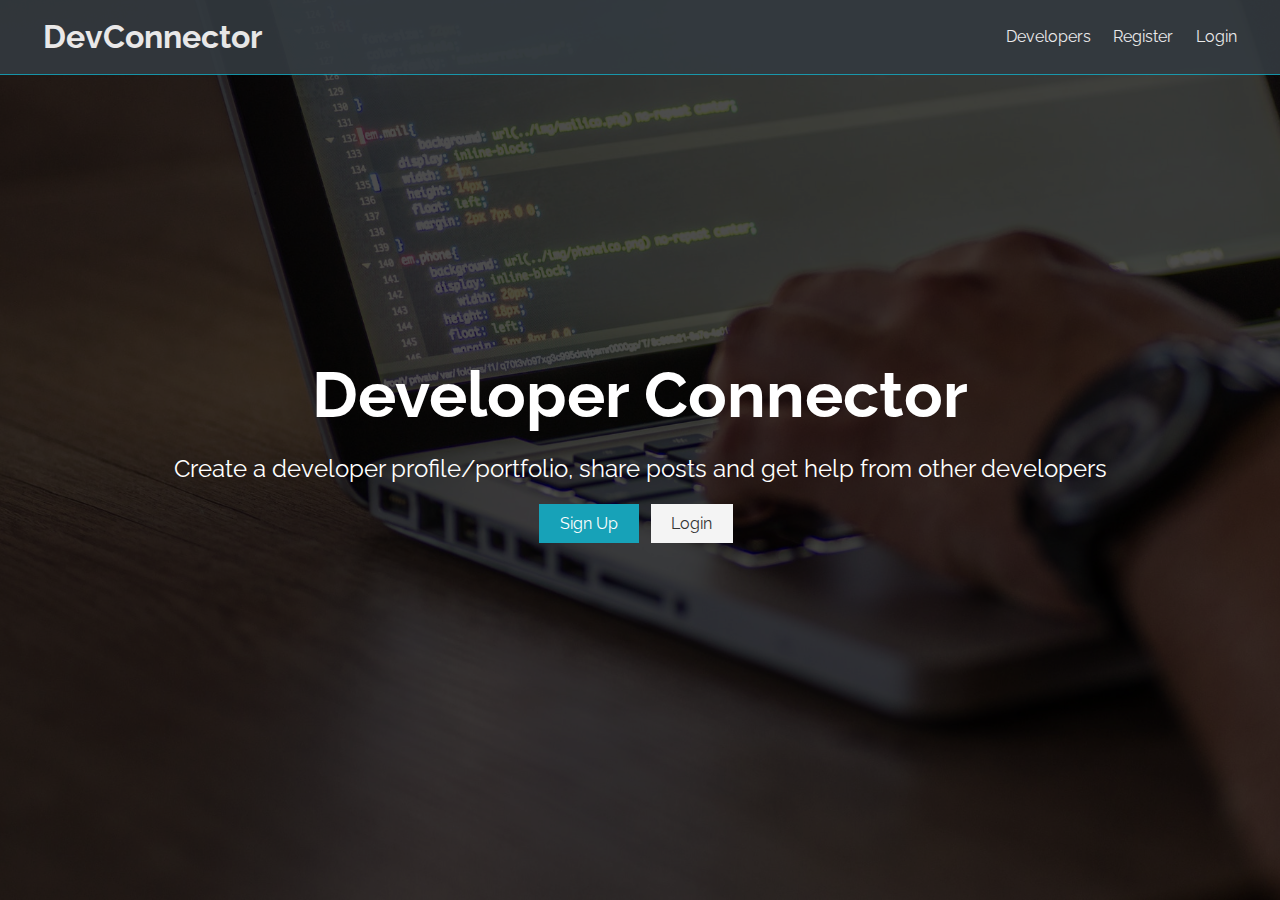
<file: index.html>
<!DOCTYPE html>
<html lang="en">
  <head>
    <meta charset="UTF-8" />
    <meta name="viewport" content="width=device-width, initial-scale=1.0" />
    <meta http-equiv="X-UA-Compatible" content="ie=edge" />
    <link
      href="https://fonts.googleapis.com/css?family=Raleway"
      rel="stylesheet"
    />
    <link
      rel="stylesheet"
      href="https://use.fontawesome.com/releases/v5.8.1/css/all.css"
      integrity="sha384-50oBUHEmvpQ+1lW4y57PTFmhCaXp0ML5d60M1M7uH2+nqUivzIebhndOJK28anvf"
      crossorigin="anonymous"
    />

    <link rel="stylesheet" href="style.css" />
    <title>Welcome To The Ashutosh World's</title>
  </head>
  <body>
    <nav class="navbar bg-dark">
      <h1>
        <a href="index.html"><i class="fas fa-code"></i> DevConnector</a>
      </h1>
      <ul>
        <li><a href="#">Developers</a></li>
        <li><a href="register.html">Register</a></li>
        <li><a href="login.html">Login</a></li>
      </ul>
    </nav>
    <section class="landing">
      <div class="dark-overlay">
        <div class="landing-inner">
          <h1 class="x-large">Developer Connector</h1>
          <p class="lead">
            Create a developer profile/portfolio, share posts and get help from
            other developers
          </p>
          <div class="buttons">
            <a href="register.html" class="btn btn-primary">Sign Up</a>
            <a href="login.html" class="btn btn-light">Login</a>
          </div>
        </div>
      </div>
    </section>
  </body>
</html>
</file>
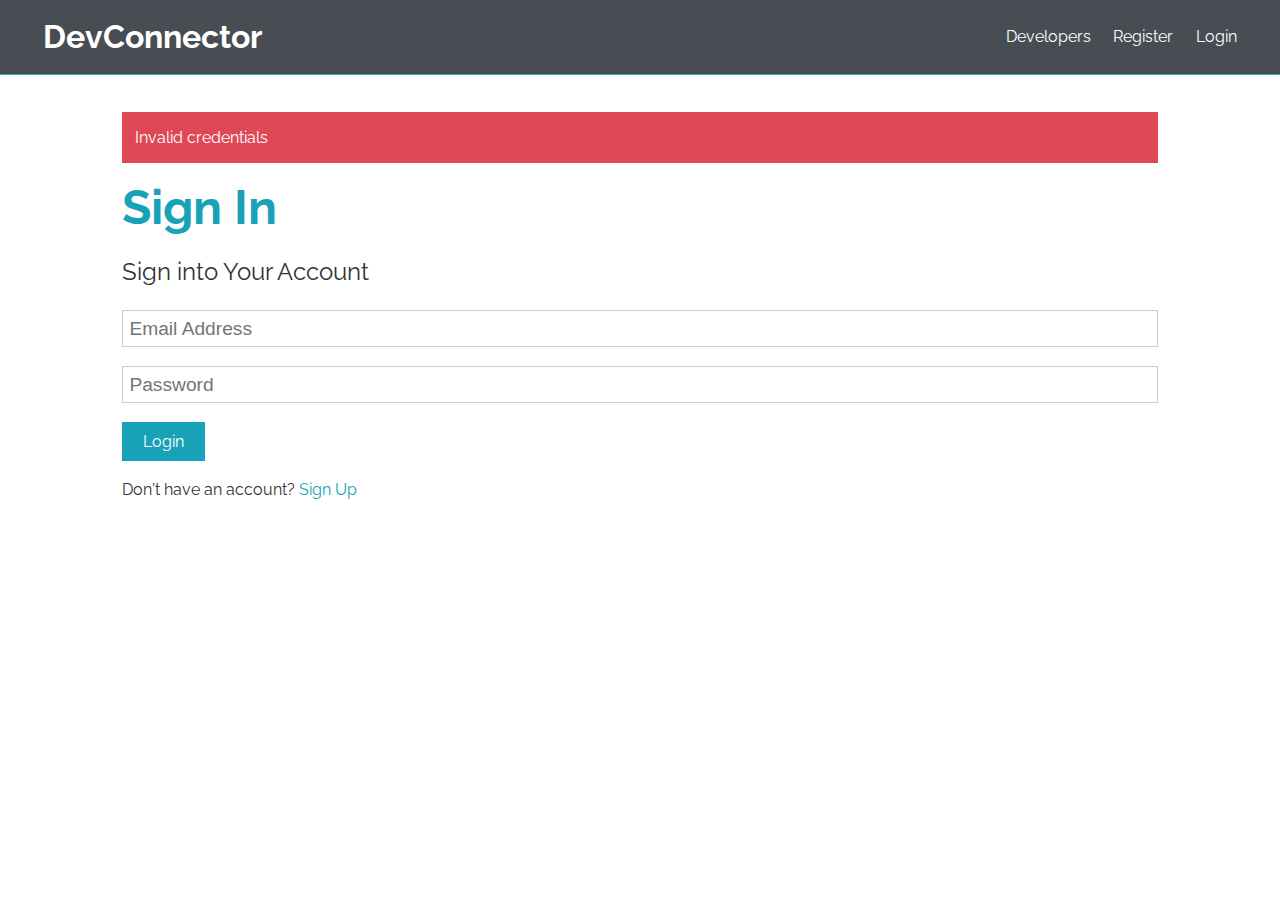
<file: login.html>
<!DOCTYPE html>
<html lang="en">
  <head>
    <meta charset="UTF-8" />
    <meta name="viewport" content="width=device-width, initial-scale=1.0" />
    <meta http-equiv="X-UA-Compatible" content="ie=edge" />
    <link
      href="https://fonts.googleapis.com/css?family=Raleway"
      rel="stylesheet"
    />
    <link
      rel="stylesheet"
      href="https://use.fontawesome.com/releases/v5.8.1/css/all.css"
      integrity="sha384-50oBUHEmvpQ+1lW4y57PTFmhCaXp0ML5d60M1M7uH2+nqUivzIebhndOJK28anvf"
      crossorigin="anonymous"
    />

    <link rel="stylesheet" href="style.css" />
    <title>Welcome To The Developer Connector</title>
  </head>
  <body>
    <nav class="navbar bg-dark">
      <h1>
        <a href="index.html"><i class="fas fa-code"></i> DevConnector</a>
      </h1>
      <ul>
        <li><a href="#">Developers</a></li>
        <li><a href="register.html">Register</a></li>
        <li><a href="login.html">Login</a></li>
      </ul>
    </nav>
    <section class="container">
      <div class="alert alert-danger">
        Invalid credentials
      </div>
      <h1 class="large text-primary">Sign In</h1>
      <p class="lead"><i class="fas fa-user"></i> Sign into Your Account</p>
      <form class="form" action="#">
        <div class="form-group">
          <input
            type="email"
            placeholder="Email Address"
            name="email"
            required
          />
        </div>
        <div class="form-group">
          <input
            type="password"
            placeholder="Password"
            name="password"
          />
        </div>
        <input type="submit" class="btn btn-primary" value="Login" />
      </form>
      <p class="my-1">
        Don't have an account? <a href="register.html">Sign Up</a>
      </p>
    </section>
  </body>
</html>
</file>
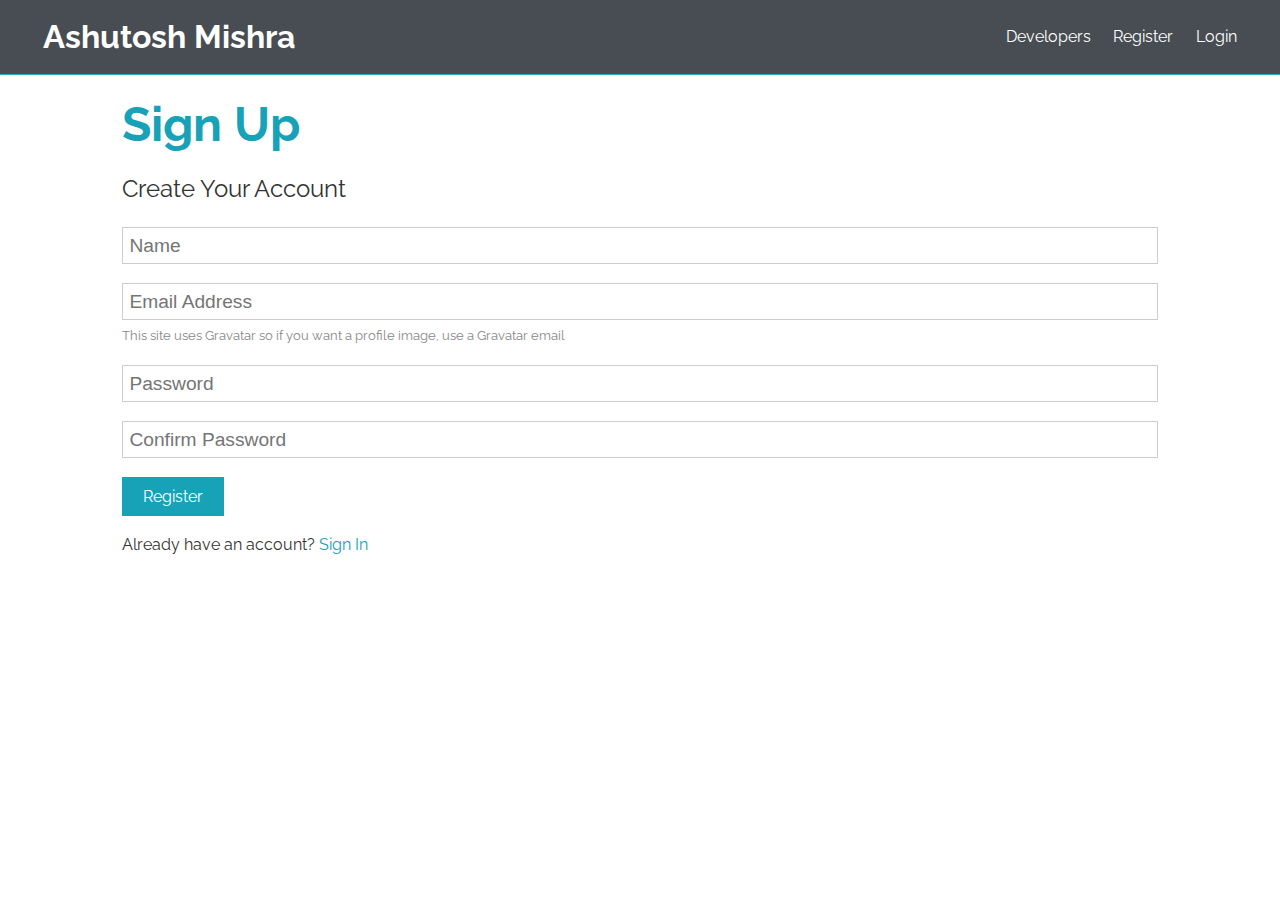
<file: register.html>
<!DOCTYPE html>
<html lang="en">
  <head>
    <meta charset="UTF-8" />
    <meta name="viewport" content="width=device-width, initial-scale=1.0" />
    <meta http-equiv="X-UA-Compatible" content="ie=edge" />
    <link
      href="https://fonts.googleapis.com/css?family=Raleway"
      rel="stylesheet"
    />
    <link
      rel="stylesheet"
      href="https://use.fontawesome.com/releases/v5.8.1/css/all.css"
      integrity="sha384-50oBUHEmvpQ+1lW4y57PTFmhCaXp0ML5d60M1M7uH2+nqUivzIebhndOJK28anvf"
      crossorigin="anonymous"
    />

    <link rel="stylesheet" href="style.css" />
    <title>Welcome To The Developer Connector</title>
  </head>
  <body>
    <nav class="navbar bg-dark">
      <h1>
        <a href="index.html"><i class="fas fa-code"></i> Ashutosh  Mishra</a>
      </h1>
      <ul>
        <li><a href="#">Developers</a></li>
        <li><a href="register.html">Register</a></li>
        <li><a href="login.html">Login</a></li>
      </ul>
    </nav>
    <section class="container">
      <h1 class="large text-primary">Sign Up</h1>
      <p class="lead"><i class="fas fa-user"></i> Create Your Account</p>
      <form class="form" action="#">
        <div class="form-group">
          <input type="text" placeholder="Name" name="name" required />
        </div>
        <div class="form-group">
          <input type="email" placeholder="Email Address" name="email" />
          <small class="form-text"
            >This site uses Gravatar so if you want a profile image, use a
            Gravatar email</small
          >
        </div>
        <div class="form-group">
          <input
            type="password"
            placeholder="Password"
            name="password"
            minLength="6"
          />
        </div>
        <div class="form-group">
          <input
            type="password"
            placeholder="Confirm Password"
            name="password2"
            minLength="6"
          />
        </div>
        <input type="submit" class="btn btn-primary" value="Register" />
      </form>
      <p class="my-1">
        Already have an account? <a href="login.html">Sign In</a>
      </p>
    </section>
  </body>
</html>
</file>
<file: style.css>
/* Global Styles */
:root {
  --primary-color: #17a2b8;
  --dark-color: #343a40;
  --light-color: #f4f4f4;
  --danger-color: #dc3545;
  --success-color: #28a745;
}

* {
  box-sizing: border-box;
  margin: 0;
  padding: 0;
}

body {
  font-family: 'Raleway', sans-serif;
  font-size: 1rem;
  line-height: 1.6;
  background-color: #fff;
  color: #333;
}

a {
  color: var(--primary-color);
  text-decoration: none;
}

ul {
  list-style: none;
}

img {
  width: 100%;
}

/* Utilities */
.container {
  max-width: 1100px;
  margin: auto;
  overflow: hidden;
  padding: 0 2rem;
  margin-top: 6rem;
  margin-bottom: 3rem;
}

/* Text Styles*/
.x-large {
  font-size: 4rem;
  line-height: 1.2;
  margin-bottom: 1rem;
}

.large {
  font-size: 3rem;
  line-height: 1.2;
  margin-bottom: 1rem;
}

.lead {
  font-size: 1.5rem;
  margin-bottom: 1rem;
}

.text-center {
  text-align: center;
}

.text-primary {
  color: var(--primary-color);
}

.text-dark {
  color: var(--dark-color);
}

/* Padding */
.p {
  padding: 0.5rem;
}
.p-1 {
  padding: 1rem;
}
.p-2 {
  padding: 2rem;
}
.p-3 {
  padding: 3rem;
}
.py {
  padding: 0.5rem 0;
}
.py-1 {
  padding: 1rem 0;
}
.py-2 {
  padding: 2rem 0;
}
.py-3 {
  padding: 3rem 0;
}

/* Margin */
.m {
  margin: 0.5rem;
}
.m-1 {
  margin: 1rem;
}
.m-2 {
  margin: 2rem;
}
.m-3 {
  margin: 3rem;
}
.my {
  margin: 0.5rem 0;
}
.my-1 {
  margin: 1rem 0;
}
.my-2 {
  margin: 2rem 0;
}
.my-3 {
  margin: 3rem 0;
}

.btn {
  display: inline-block;
  background: var(--light-color);
  color: #333;
  padding: 0.4rem 1.3rem;
  font-size: 1rem;
  border: none;
  cursor: pointer;
  margin-right: 0.5rem;
  transition: opacity 0.2s ease-in;
  outline: none;
}

.badge {
  font-size: 0.8rem;
  padding: 0.1rem;
  text-align: center;
  margin: 0.3rem;
  background: var(--light-color);
  color: #333;
}

.alert {
  padding: 0.8rem;
  margin: 1rem 0;
  opacity: 0.9;
  background: var(--light-color);
  color: #333;
}

.btn-primary,
.bg-primary,
.badge-primary,
.alert-primary {
  background: var(--primary-color);
  color: #fff;
}

.btn-light,
.bg-light,
.badge-light,
.alert-light {
  background: var(--light-color);
  color: #333;
}

.btn-dark,
.bg-dark,
.badge-dark,
.alert-dark {
  background: var(--dark-color);
  color: #fff;
}

.btn-danger,
.bg-danger,
.badge-danger,
.alert-danger {
  background: var(--danger-color);
  color: #fff;
}

.btn-success,
.bg-success,
.badge-success,
.alert-success {
  background: var(--success-color);
  color: #fff;
}

.btn-white,
.bg-white,
.badge-white,
.alert-white {
  background: #fff;
  color: #333;
  border: #ccc solid 1px;
}

.btn:hover {
  opacity: 0.8;
}

.bg-light,
.badge-light {
  border: #ccc solid 1px;
}

.round-img {
  border-radius: 50%;
}

.line {
  height: 1px;
  background: #ccc;
  margin: 1.5rem 0;
}

/* Overlay */
.dark-overlay {
  background-color: rgba(0, 0, 0, 0.7);
  position: absolute;
  top: 0;
  left: 0;
  width: 100%;
  height: 100%;
}

/* Forms */
.form .form-group {
  margin: 1.2rem 0;
}

.form .form-text {
  display: block;
  margin-top: 0.3rem;
  color: #888;
}

.form input[type='text'],
.form input[type='email'],
.form input[type='password'],
.form input[type='date'],
.form select,
.form textarea {
  display: block;
  width: 100%;
  padding: 0.4rem;
  font-size: 1.2rem;
  border: 1px solid #ccc;
}

.form input[type='submit'],
button {
  font: inherit;
}

.form .social-input {
  display: flex;
}

.form .social-input i {
  padding: 0.5rem;
  width: 4rem;
}

.form .social-input i.fa-twitter {
  color: #38a1f3;
}
.form .social-input i.fa-facebook {
  color: #3b5998;
}
.form .social-input i.fa-instagram {
  color: #3f729b;
}
.form .social-input i.fa-youtube {
  color: #c4302b;
}
.form .social-input i.fa-linkedin {
  color: #0077b5;
}

.table th,
.table td {
  padding: 1rem;
  text-align: left;
}

.table th {
  background: var(--light-color);
}

/* Navbar */
.navbar {
  display: flex;
  justify-content: space-between;
  align-items: center;
  padding: 0.7rem 2rem;
  position: fixed;
  z-index: 1;
  width: 100%;
  top: 0;
  border-bottom: solid 1px var(--primary-color);
  opacity: 0.9;
}

.navbar ul {
  display: flex;
}

.navbar a {
  color: #fff;
  padding: 0.45rem;
  margin: 0 0.25rem;
}

.navbar a:hover {
  color: var(--primary-color);
}

.navbar .welcome span {
  margin-right: 0.6rem;
}

/* Landing Page */
.landing {
  position: relative;
  background: url('showcase.jpg') no-repeat center center/cover;
  height: 100vh;
}

.landing-inner {
  color: #fff;
  height: 100%;
  width: 80%;
  margin: auto;
  display: flex;
  flex-direction: column;
  align-items: center;
  justify-content: center;
  text-align: center;
}

/* Profiles Page */
.profile {
  display: grid;
  grid-template-columns: 2fr 4fr 2fr;
  align-items: center;
  grid-gap: 2rem;
  padding: 1rem;
  line-height: 1.8;
  margin-bottom: 1rem;
}

/* Profile Page */
.profile-grid {
  display: grid;
  grid-template-areas:
    'top top'
    'about about'
    'exp edu'
    'github github';
  grid-gap: 1rem;
}

.profile-top {
  grid-area: top;
  display: flex;
  flex-direction: column;
  align-items: center;
  justify-content: center;
  text-align: center;
}

.profile-top img {
  width: 250px;
}

.profile-top .icons a {
  color: #fff;
  margin: 0 0.3rem;
}

.profile-top .icons a:hover {
  color: var(--dark-color);
}

.profile-about {
  grid-area: about;
  text-align: center;
}

.profile-about .skills {
  display: flex;
  align-items: center;
  justify-content: center;
  text-align: center;
}

.profile-exp {
  grid-area: exp;
}

.profile-edu {
  grid-area: edu;
}

.profile-exp h2,
.profile-edu h2 {
  margin-bottom: 1rem;
}

.profile-exp > div,
.profile-edu > div {
  margin-bottom: 1rem;
  padding-bottom: 1rem;
  border-bottom: #ccc 1px dotted;
}

.profile-exp > div:last-child,
.profile-edu > div:last-child {
  border: 0;
}

.profile-exp p,
.profile-edu p {
  margin: 0.5rem 0;
}

.profile-github {
  grid-area: github;
}

.profile-github .repo {
  display: flex;
}

.profile-github .repo > div:first-child {
  flex: 7;
  flex-basis: 70%;
}

.profile-github > div:last-child {
  flex: 3;
  flex-basis: 20%;
}

/* Posts Page */
.post-form .post-form-header {
  background: var(--primary-color);
  padding: 0.5rem;
}

.post {
  display: grid;
  grid-template-columns: 1fr 4fr;
  grid-gap: 2rem;
  align-items: center;
}

.post > div:first-child {
  text-align: center;
}

.post img {
  width: 100px;
}

.post .comment-count {
  background: var(--light-color);
  color: var(--primary-color);
  padding: 0.1rem 0.2rem;
  border-radius: 5px;
  font-size: 0.8rem;
}

.post .post-date {
  color: #aaa;
  font-size: 0.8rem;
  margin-bottom: 0.5rem;
}

/* Mobile Styles */
@media (max-width: 700px) {
  .container {
    margin-top: 8rem;
  }

  .hide-sm {
    display: none;
  }

  /* Text Styles */
  .x-large {
    font-size: 3rem;
  }

  .large {
    font-size: 2rem;
  }

  .lead {
    font-size: 1rem;
  }

  /* Navbar */
  .navbar {
    display: block;
    text-align: center;
  }

  .navbar ul {
    text-align: center;
    justify-content: center;
  }

  .navbar h1 {
    margin-bottom: 1rem;
  }

  .navbar .welcome {
    display: none;
  }

  /* Profiles Page */
  .profile {
    grid-template-columns: 1fr;
    text-align: center;
  }

  .profile ul {
    display: none;
  }

  /* Profile Page */

  .profile-top img,
  .profile img {
    width: 200px;
    margin: auto;
  }

  .profile-grid {
    grid-template-areas:
      'top'
      'about'
      'exp'
      'edu'
      'github';
  }

  .profile-about .skills {
    flex-direction: column;
  }

  .dash-buttons a {
    display: block;
    width: 100%;
    margin-bottom: 0.2rem;
  }

  .post {
    grid-template-columns: 1fr;
  }
  .post a,
  .post button {
    padding: 0.3rem 0.4rem;
  }
}
</file>
